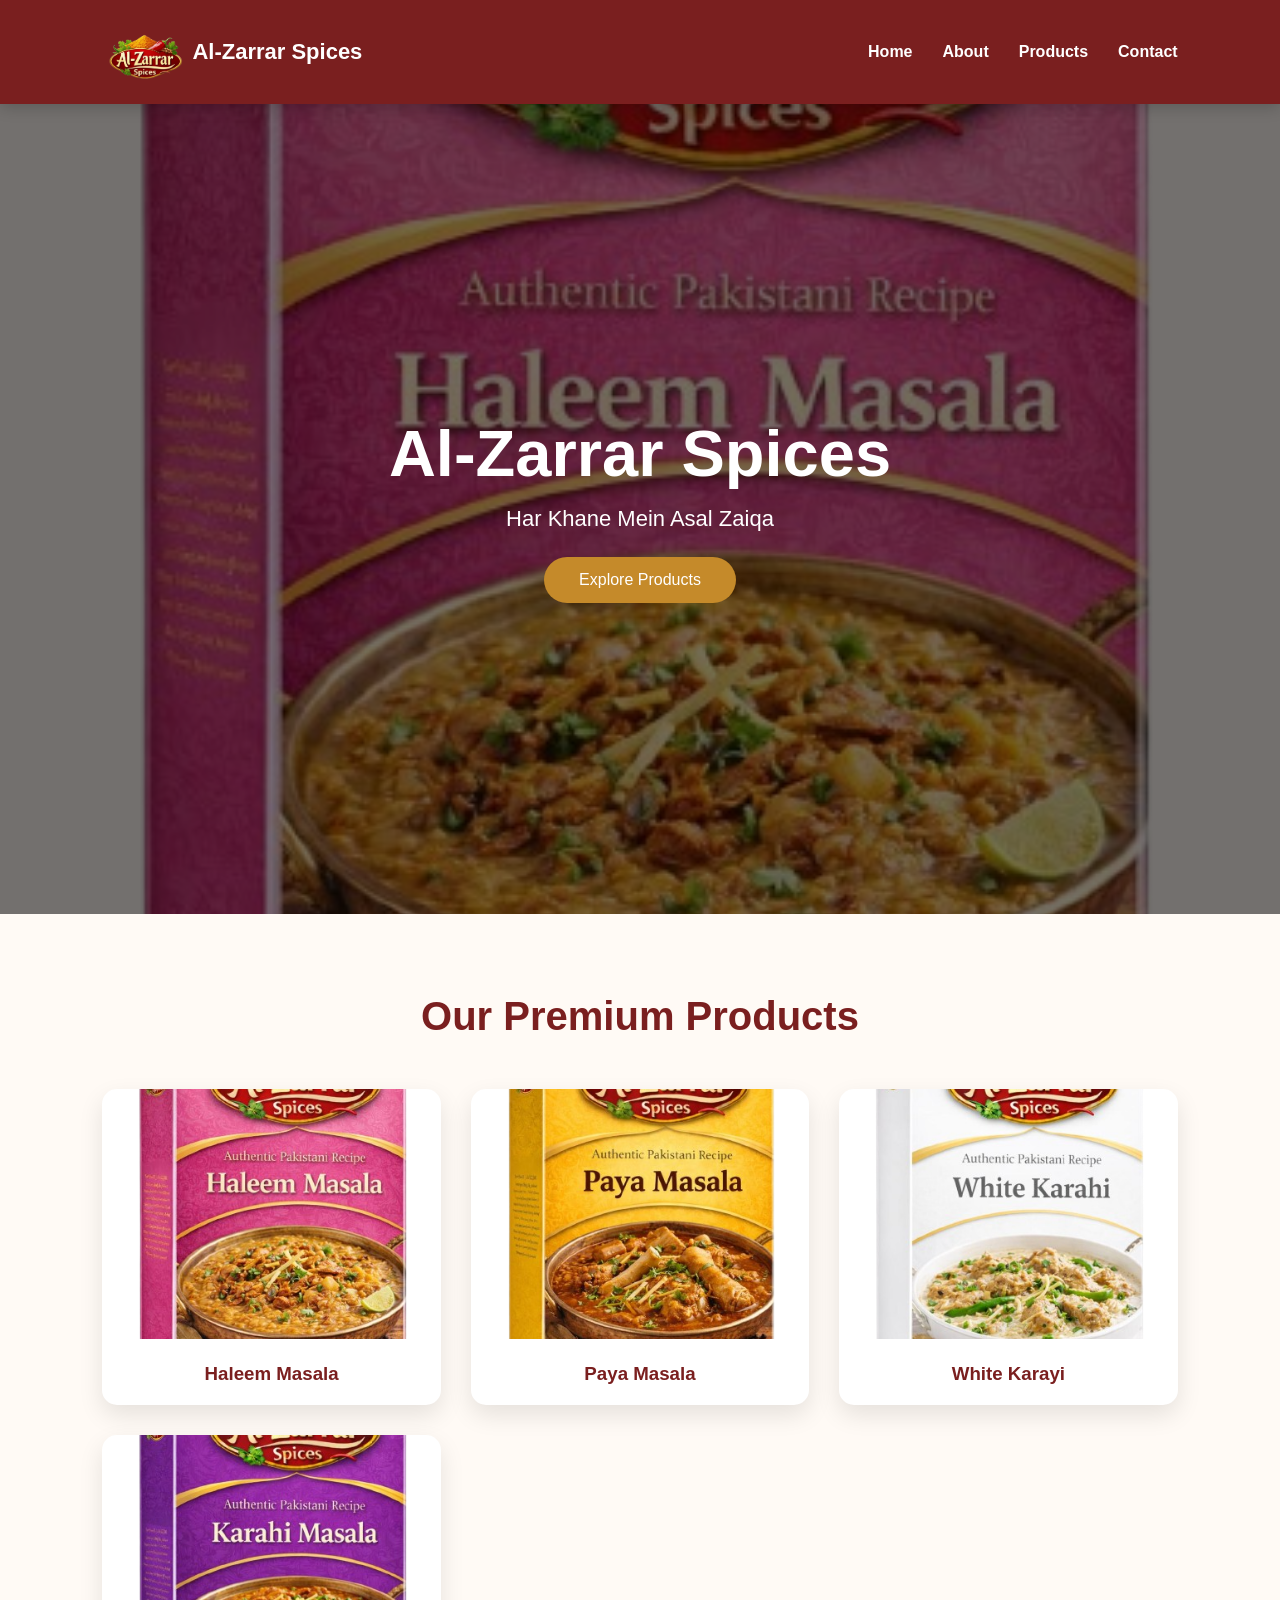
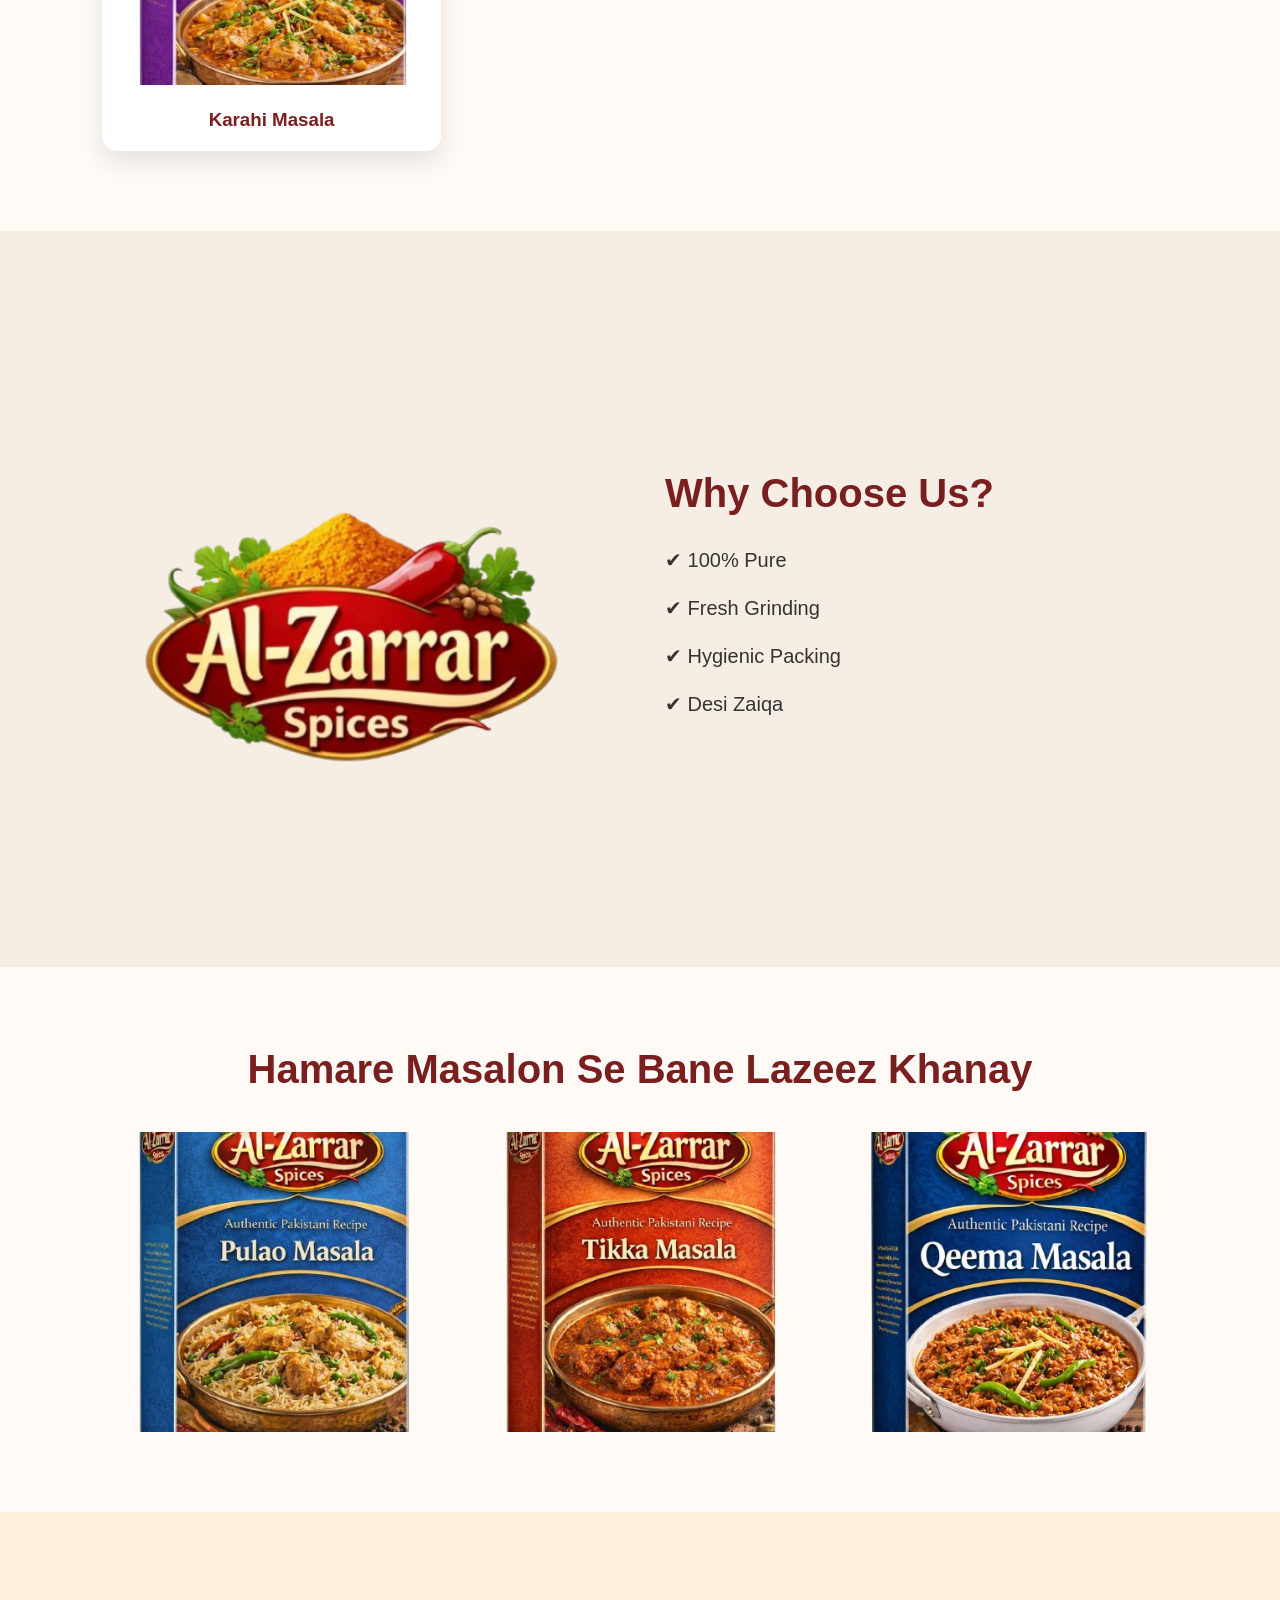
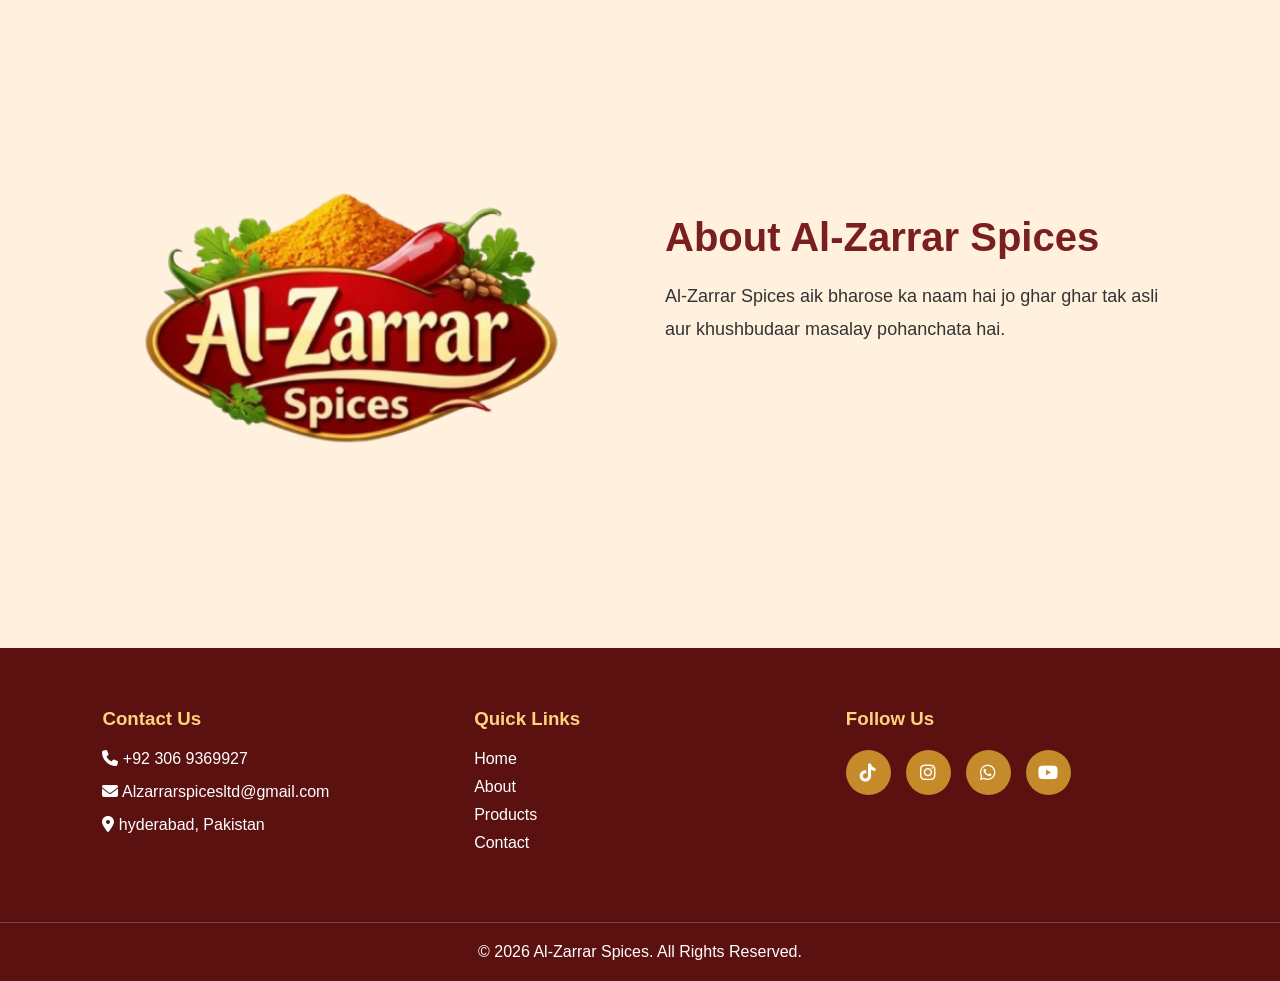
<file: index.html>
<!DOCTYPE html>
<html lang="en">
<head>
<meta charset="UTF-8">
<meta name="viewport" content="width=device-width, initial-scale=1.0">
<title>Al-Zarrar Spices</title>

<link rel="stylesheet" href="style.css">

<link rel="stylesheet"
href="https://cdnjs.cloudflare.com/ajax/libs/font-awesome/6.5.1/css/all.min.css">





<meta name="google-site-verification" content="wa6DwJe47jOQUUnyZm3hmko43tcsDyd4tO9sCqCvHiM" />

<meta name="description"content="Al-Zarrar Spices is a premium spice brand dedicated to delivering authentic, fresh, and aromatic spices to every household. We ensure the highest standards of quality, hygiene, and taste in every product so that your meals are filled with rich flavor and traditional essence.">
<meta name="keywords" content="Al Zarrar Spices, premium spices Pakistan, best spice brand Pakistan, pure masala hyderabad, organic spices Pakistan, fresh ground spices, desi masala brand, biryani masala Pakistan, turmeric powder Pakistan, red chilli powder hyderabad, garam masala best brand, hygienic spices Pakistan, natural spices online, homemade spice blends, authentic Pakistani spices, quality masala brand, spice shop hyderabad, online spice delivery Pakistan, best cooking spices, Al Zarrar Spices official">
<link rel="icon" href="./logo.png" type="image/png">
<meta property="og:title" content="Al-Zarrar Spices - Premium Spices for Authentic Flavors">
<meta property="og:description" content="Al-Zarrar Spices is a premium spice brand dedicated to delivering authentic, fresh, and aromatic spices to every household. We ensure the highest standards of quality, hygiene, and taste in every product so that your meals are filled with rich flavor and traditional essence.">
<meta name="keywords" content="Al Zarrar Spices, premium spices Pakistan, best spice brand Pakistan, pure masala hyderabad, organic spices Pakistan, fresh ground spices, desi masala brand, biryani masala Pakistan, turmeric powder Pakistan, red chilli powder hyderabad, garam masala best brand, hygienic spices Pakistan, natural spices online, homemade spice blends, authentic Pakistani spices, quality masala brand, spice shop hyderabad, online spice delivery Pakistan, best cooking spices, Al Zarrar Spices official">
<meta property="og:url" content="">
<meta property="og:type" content="website">
<meta name="twitter:card" content="summary_large_image">
<meta name="twitter:title" content="Al-Zarrar Spices - Premium Spices for Authentic Flavors">
<meta name="twitter:description" content="Al-Zarrar Spices is a premium spice brand dedicated to delivering authentic, fresh, and aromatic spices to every household. We ensure the highest standards of quality, hygiene, and taste in every product so that your meals are filled with rich flavor and traditional essence.">
<meta name="robots" content="index, follow">
<link rel="canonical" href="">
<meta name="twitter:card" content="summary_large_image">
<meta name="twitter:title" content="Al-Zarrar Spices - Premium Spices for Authentic Flavors">
<meta name="twitter:description" content="Al-Zarrar Spices is a premium spice brand dedicated to delivering authentic, fresh, and aromatic spices to every household. We ensure the highest standards of quality, hygiene, and taste in every product so that your meals are filled with rich flavor and traditional essence.">
<meta name="keywords" content="Al Zarrar Spices, premium spices Pakistan, best spice brand Pakistan, pure masala hyderabad, organic spices Pakistan, fresh ground spices, desi masala brand, biryani masala Pakistan, turmeric powder Pakistan, red chilli powder hyderabad, garam masala best brand, hygienic spices Pakistan, natural spices online, homemade spice blends, authentic Pakistani spices, quality masala brand, spice shop hyderabad, online spice delivery Pakistan, best cooking spices, Al Zarrar Spices official">
<meta name="twitter:image" content="">
<meta name="twitter:site" content="@Al-Zarrar Spices">





<!-- Google Tag Manager -->
<script>(function(w,d,s,l,i){w[l]=w[l]||[];w[l].push({'gtm.start':
new Date().getTime(),event:'gtm.js'});var f=d.getElementsByTagName(s)[0],
j=d.createElement(s),dl=l!='dataLayer'?'&l='+l:'';j.async=true;j.src=
'https://www.googletagmanager.com/gtm.js?id='+i+dl;f.parentNode.insertBefore(j,f);
})(window,document,'script','dataLayer','GTM-WXX9GXV7');</script>
<!-- End Google Tag Manager -->


</head>
<body>



<!-- Google Tag Manager (noscript) -->
<noscript><iframe src="https://www.googletagmanager.com/ns.html?id=GTM-WXX9GXV7"
height="0" width="0" style="display:none;visibility:hidden"></iframe></noscript>
<!-- End Google Tag Manager (noscript) -->





    
<!-- NAVBAR -->

<nav class="navbar">

<div class="logo-area">
<a href="index.html"><img src="./logo.png" alt=""></a>
<h2>Al-Zarrar Spices</h2>
</div>


<ul class="nav-links">
<li><a href="index.html">Home</a></li>
<li><a href="about.html">About</a></li>
<li><a href="product.html">Products</a></li>
<li><a href="contact.html">Contact</a></li>
</ul>

<div class="menu-btn">
<i class="fas fa-bars"></i>
</div>

</nav>

<!-- HERO -->

<section class="hero">

<div class="overlay">


<h1>Al-Zarrar Spices</h1>
<p>Har Khane Mein Asal Zaiqa</p>

<a href="./product.html" class="btn">Explore Products</a>

</div>

</section>

<!-- PRODUCTS -->

<section class="products">

<h2>Our Premium Products</h2>

<div class="product-grid">

<div class="card">
<img src="./haleem-masala.png.png">
<h3>Haleem Masala</h3>
</div>

<div class="card">
<img src="./paya-masala.png.png">
<h3>Paya Masala</h3>
</div>

<div class="card">
<img src="./white-karayi.png">
<h3>White Karayi</h3>
</div>

<div class="card">
<img src="./karahi-masala.png.png">
<h3>Karahi Masala</h3>
</div>

</div>

</section>

<!-- FACTORY -->

<section class="factory">

<div class="factory-img">
<img src="./logo.png">
</div>

<div class="factory-content">

<h2>Why Choose Us?</h2>

<ul>
<li>✔ 100% Pure</li>
<li>✔ Fresh Grinding</li>
<li>✔ Hygienic Packing</li>
<li>✔ Desi Zaiqa</li>
</ul>

</div>

</section>

<!-- FOOD SHOWCASE -->

<section class="foods">

<h2>Hamare Masalon Se Bane Lazeez Khanay</h2>

<div class="food-grid">

<img src="./palow-masala.png.png">

<img src="./tikka-masala.png">

<img src="./qeema-masala.png.png">

</div>

</section>

<!-- ABOUT -->

<section class="about">

<div class="about-img">
<img src="./logo.png">
</div>

<div class="about-content">

<h2>About Al-Zarrar Spices</h2>

<p>

Al-Zarrar Spices aik bharose ka naam hai jo
ghar ghar tak asli aur khushbudaar masalay
pohanchata hai.

</p>

</div>

</section>

<!-- FOOTER -->

<footer>

<div class="footer-container">

<div class="footer-box">

<h3>Contact Us</h3>

<p><i class="fas fa-phone"></i> +92 306 9369927</p>

<p><i class="fas fa-envelope"></i> Alzarrarspicesltd@gmail.com</p>

<p><i class="fas fa-location-dot"></i> hyderabad, Pakistan</p>

</div>

<div class="footer-box">

<h3>Quick Links</h3>

<a href="index.html">Home</a>
<a href="about.html">About</a>
<a href="product.html">Products</a>
<a href="contact.html">Contact</a>

</div>

<div class="footer-box">

<h3>Follow Us</h3>

<div class="social">

<a href="https://www.tiktok.com/@alzarrarspicesltd"><i class="fab fa-tiktok"></i></a>

<a href="https://www.instagram.com/al_zarrarspicesltd?igsh=MWE3Zno0cHJpeXp1Zw%3D%3D&utm_source=qr"><i class="fab fa-instagram"></i></a>

<a href="https://whatsapp.com/channel/0029VbClO5eGk1FwxhmU3v1O"><i class="fab fa-whatsapp"></i></a>

<a href="https://youtube.com/@alzarrarspicesltd?si=V3QTEf5f_3wk0w7a"><i class="fab fa-youtube"></i></a>

</div>

</div>

</div>
<!-- 
<div class="footer-box location-box">
    <h3>Our Location</h3>

    <div class="map-container">
        <iframe
            src="https://www.google.com/maps/embed?pb=!1m18!1m12!1m3!1d7242.772700982442!2d67.14534588769305!3d24.816457906770584!2m3!1f0!2f0!3f0!3m2!1i1024!2i768!4f13.1!3m3!1m2!1s0x3eb33b9b992dfe89%3A0xecc3c6925974bdfd!2sPakistan%20Coast%20Guard%20Camp!5e0!3m2!1sen!2s!4v1781631987576!5m2!1sen!2s" width="600" height="450" style="border:0;" allowfullscreen="" loading="lazy" referrerpolicy="no-referrer-when-downgrade"
            loading="lazy">
        </iframe>
    </div>
</div> -->



<div class="copyright">

© 2026 Al-Zarrar Spices. All Rights Reserved.

</div>

</footer>

<script src="script.js"></script>
<script src="importantcode.js"></script>
<!-- Google tag (gtag.js) -->
<script async src="https://www.googletagmanager.com/gtag/js?id=G-F11XQF0QP7"></script>
<script>
  window.dataLayer = window.dataLayer || [];
  function gtag(){dataLayer.push(arguments);}
  gtag('js', new Date());

  gtag('config', 'G-F11XQF0QP7');
</script>
</body>
</html>
</file>
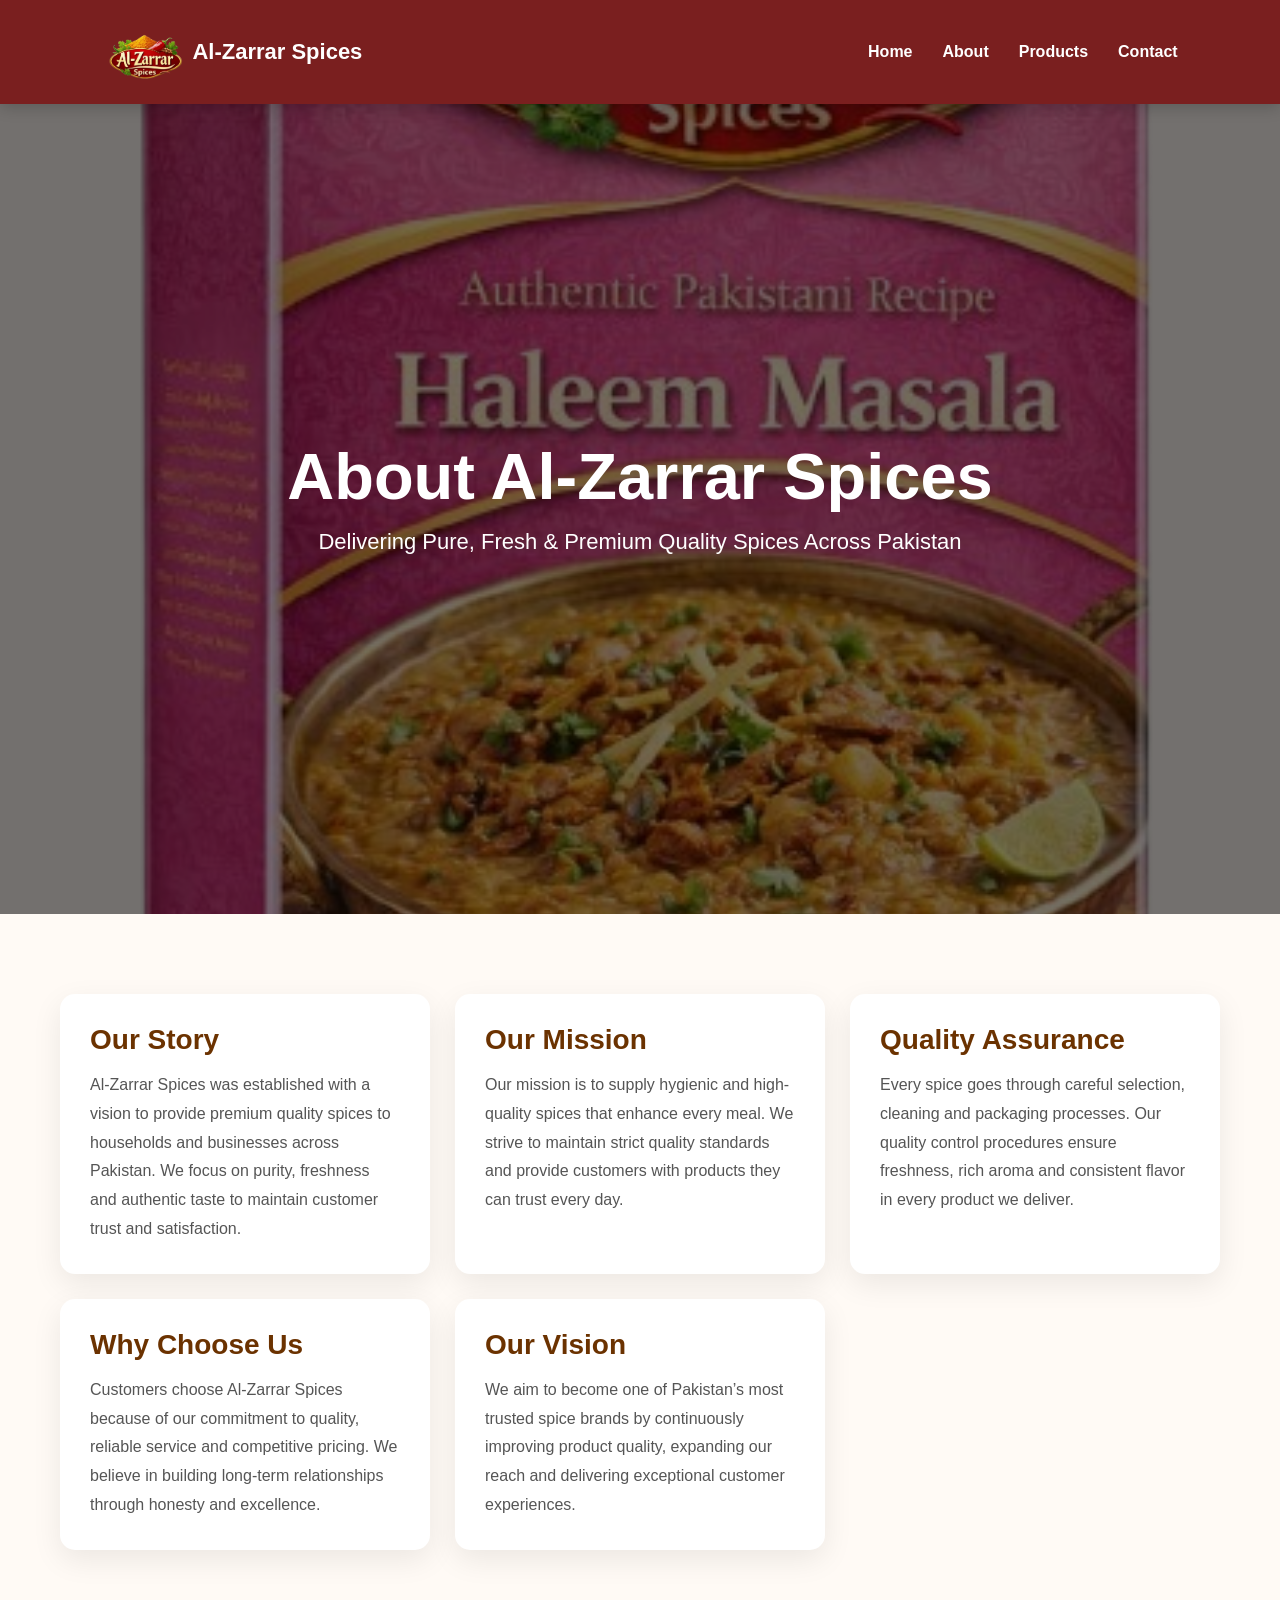
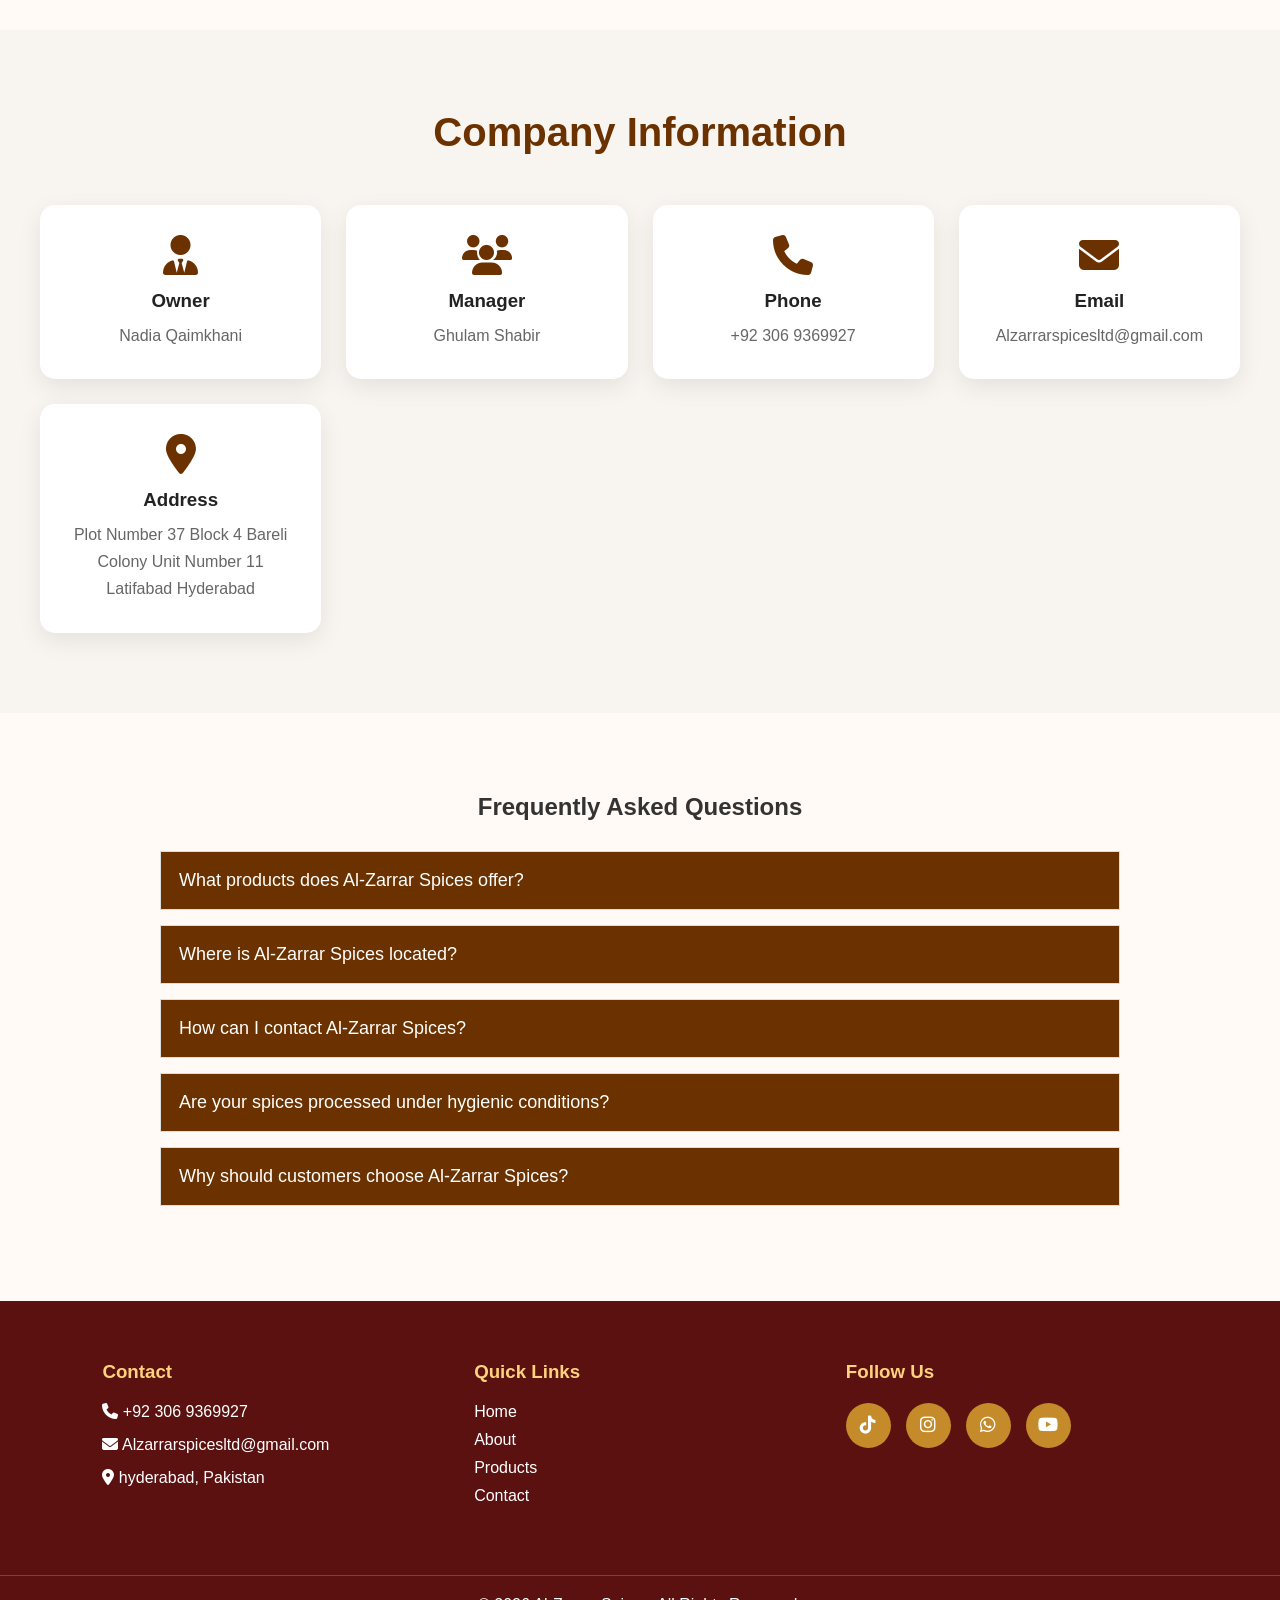
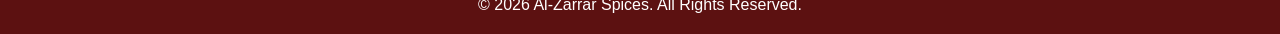
<file: about.html>
<!DOCTYPE html>
<html lang="en">
<head>
<meta charset="UTF-8">
<meta name="viewport" content="width=device-width, initial-scale=1.0">
<title>About - Al-Zarrar Spices</title>
<meta name="description"content="Al-Zarrar Spices is a premium spice brand dedicated to delivering authentic, fresh, and aromatic spices to every household. We ensure the highest standards of quality, hygiene, and taste in every product so that your meals are filled with rich flavor and traditional essence.">
<meta name="keywords" content="Al Zarrar Spices, premium spices Pakistan, best spice brand Pakistan, pure masala hyderabad, organic spices Pakistan, fresh ground spices, desi masala brand, biryani masala Pakistan, turmeric powder Pakistan, red chilli powder hyderabad, garam masala best brand, hygienic spices Pakistan, natural spices online, homemade spice blends, authentic Pakistani spices, quality masala brand, spice shop hyderabad, online spice delivery Pakistan, best cooking spices, Al Zarrar Spices official">
<link rel="icon" href="./logo.png" type="image/png">
<meta property="og:title" content="Al-Zarrar Spices - Premium Spices for Authentic Flavors">
<meta property="og:description" content="Al-Zarrar Spices is a premium spice brand dedicated to delivering authentic, fresh, and aromatic spices to every household. We ensure the highest standards of quality, hygiene, and taste in every product so that your meals are filled with rich flavor and traditional essence.">
<meta name="keywords" content="Al Zarrar Spices, premium spices Pakistan, best spice brand Pakistan, pure masala hyderabad, organic spices Pakistan, fresh ground spices, desi masala brand, biryani masala Pakistan, turmeric powder Pakistan, red chilli powder hyderabad, garam masala best brand, hygienic spices Pakistan, natural spices online, homemade spice blends, authentic Pakistani spices, quality masala brand, spice shop hyderabad, online spice delivery Pakistan, best cooking spices, Al Zarrar Spices official">
<meta property="og:url" content="">
<meta property="og:type" content="website">
<meta name="twitter:card" content="summary_large_image">
<meta name="twitter:title" content="Al-Zarrar Spices - Premium Spices for Authentic Flavors">
<meta name="twitter:description" content="Al-Zarrar Spices is a premium spice brand dedicated to delivering authentic, fresh, and aromatic spices to every household. We ensure the highest standards of quality, hygiene, and taste in every product so that your meals are filled with rich flavor and traditional essence.">
<meta name="robots" content="index, follow">
<link rel="canonical" href="">
<meta name="twitter:card" content="summary_large_image">
<meta name="twitter:title" content="Al-Zarrar Spices - Premium Spices for Authentic Flavors">
<meta name="twitter:description" content="Al-Zarrar Spices is a premium spice brand dedicated to delivering authentic, fresh, and aromatic spices to every household. We ensure the highest standards of quality, hygiene, and taste in every product so that your meals are filled with rich flavor and traditional essence.">
<meta name="keywords" content="Al Zarrar Spices, premium spices Pakistan, best spice brand Pakistan, pure masala hyderabad, organic spices Pakistan, fresh ground spices, desi masala brand, biryani masala Pakistan, turmeric powder Pakistan, red chilli powder hyderabad, garam masala best brand, hygienic spices Pakistan, natural spices online, homemade spice blends, authentic Pakistani spices, quality masala brand, spice shop hyderabad, online spice delivery Pakistan, best cooking spices, Al Zarrar Spices official">
<meta name="twitter:image" content="">
<meta name="twitter:site" content="@Al-Zarrar Spices">


<link rel="stylesheet" href="style.css">
<link rel="stylesheet" href="https://cdnjs.cloudflare.com/ajax/libs/font-awesome/6.5.1/css/all.min.css">
</head>

<body>

<!-- NAVBAR -->
<nav class="navbar">

<div class="logo-area">
<a href="index.html"><img src="./logo.png" alt=""></a>
<h2>Al-Zarrar Spices</h2>
</div>


<ul class="nav-links">
<li><a href="index.html">Home</a></li>
<li><a href="about.html">About</a></li>
<li><a href="product.html">Products</a></li>
<li><a href="contact.html">Contact</a></li>
</ul>

<div class="menu-btn">
<i class="fas fa-bars"></i>
</div>

</nav>

<!-- ABOUT HERO -->
<section class="hero">
    <div class="overlay">
        <h1>About Al-Zarrar Spices</h1>
        <p>Delivering Pure, Fresh & Premium Quality Spices Across Pakistan</p>
    </div>
</section>

<!-- ABOUT CONTENT -->
<section class="about-container">

    <div class="about-card">
        <h2>Our Story</h2>
        <p>
            Al-Zarrar Spices was established with a vision to provide premium quality
            spices to households and businesses across Pakistan. We focus on purity,
            freshness and authentic taste to maintain customer trust and satisfaction.
        </p>
    </div>

    <div class="about-card">
        <h2>Our Mission</h2>
        <p>
            Our mission is to supply hygienic and high-quality spices that enhance
            every meal. We strive to maintain strict quality standards and provide
            customers with products they can trust every day.
        </p>
    </div>

    <div class="about-card">
        <h2>Quality Assurance</h2>
        <p>
            Every spice goes through careful selection, cleaning and packaging
            processes. Our quality control procedures ensure freshness, rich aroma
            and consistent flavor in every product we deliver.
        </p>
    </div>

    <div class="about-card">
        <h2>Why Choose Us</h2>
        <p>
            Customers choose Al-Zarrar Spices because of our commitment to quality,
            reliable service and competitive pricing. We believe in building
            long-term relationships through honesty and excellence.
        </p>
    </div>

    <div class="about-card">
        <h2>Our Vision</h2>
        <p>
            We aim to become one of Pakistan’s most trusted spice brands by
            continuously improving product quality, expanding our reach and
            delivering exceptional customer experiences.
        </p>
    </div>

</section>

<!-- COMPANY DETAILS -->
<section class="company-details">

    <h2>Company Information</h2>

    <div class="details-grid">

        <div class="detail-box">
            <i class="fas fa-user-tie"></i>
            <h3>Owner</h3>
            <p>Nadia Qaimkhani</p>
        </div>

        <div class="detail-box">
            <i class="fas fa-users"></i>
            <h3>Manager</h3>
            <p>Ghulam Shabir</p>
        </div>

        <div class="detail-box">
            <i class="fas fa-phone"></i>
            <h3>Phone</h3>
            <p>+92 306 9369927</p>
        </div>

        <div class="detail-box">
            <i class="fas fa-envelope"></i>
            <h3>Email</h3>
            <p>Alzarrarspicesltd@gmail.com</p>
        </div>

        <div class="detail-box">
            <i class="fas fa-location-dot"></i>
            <h3>Address</h3>
            <p>
                Plot Number 37 Block 4 Bareli Colony
                Unit Number 11 Latifabad Hyderabad
            </p>
        </div>

    </div>

</section>

<!-- FAQ -->
<section class="faq-section">

    <h2>Frequently Asked Questions</h2>

    <div class="faq">

      <div class="faq-item">
    <button class="faq-question">
        What products does Al-Zarrar Spices offer?
    </button>
    <div class="faq-answer">
        We offer a wide range of premium quality spices and seasoning products prepared under strict hygiene and quality standards.
    </div>
</div>

<div class="faq-item">
    <button class="faq-question">
        Where is Al-Zarrar Spices located?
    </button>
    <div class="faq-answer">
        Our office is located at Plot Number 37, Block 4, Bareli Colony, Unit Number 11, Latifabad, Hyderabad, Pakistan.
    </div>
</div>

<div class="faq-item">
    <button class="faq-question">
        How can I contact Al-Zarrar Spices?
    </button>
    <div class="faq-answer">
        You can contact us by phone at +92 306 9369927 or by email at Alzarrarspicesltd@gmail.com. We are always happy to assist our customers.
    </div>
</div>

<div class="faq-item">
    <button class="faq-question">
        Are your spices processed under hygienic conditions?
    </button>
    <div class="faq-answer">
        Yes. All our spices are carefully selected, processed and packed under hygienic conditions to ensure freshness, purity and excellent taste.
    </div>
</div>

<div class="faq-item">
    <button class="faq-question">
        Why should customers choose Al-Zarrar Spices?
    </button>
    <div class="faq-answer">
        Customers choose Al-Zarrar Spices because of our commitment to quality, purity, customer satisfaction and consistent product standards.
    </div>
</div>


        </div>

    </div>

</section>







<!-- TEAM / MANAGEMENT -->
<!-- <section class="team">

<h2>Our Management</h2>

<div class="team-grid">

<div class="team-card">
<h3>Owner</h3>
<p>Nadia Qaimkhani</p>
</div>

<div class="team-card">
<h3>Manager</h3>
<p>Ghulam Shabir</p>
</div>
 <div class="team-card">
<h3>Sales Head</h3>
<p>Write Name Here</p>
</div> -->

<!-- </div> -->

<!-- </section>  -->






<!-- FOOTER -->
<footer>

<div class="footer-container">

<div class="footer-box">
<h3>Contact</h3>
<p><i class="fas fa-phone"></i> +92 306 9369927</p>
<p><i class="fas fa-envelope"></i> Alzarrarspicesltd@gmail.com</p>
<p><i class="fas fa-location-dot"></i> hyderabad, Pakistan</p>
</div>

<div class="footer-box">
<h3>Quick Links</h3>
<a href="index.html">Home</a>
<a href="about.html">About</a>
<a href="product.html">Products</a>
<a href="contact.html">Contact</a>
</div>

<div class="footer-box">
<h3>Follow Us</h3>
<div class="social">
<a href="https://www.tiktok.com/@alzarrarspicesltd"><i class="fab fa-tiktok"></i></a>
<a href="https://www.instagram.com/al_zarrarspicesltd?igsh=MWE3Zno0cHJpeXp1Zw%3D%3D&utm_source=qr"><i class="fab fa-instagram"></i></a>
<a href="https://whatsapp.com/channel/0029VbClO5eGk1FwxhmU3v1O"><i class="fab fa-whatsapp"></i></a>
<a href="https://youtube.com/@alzarrarspicesltd?si=V3QTEf5f_3wk0w7a"><i class="fab fa-youtube"></i></a>
</div>
</div>

</div>

<div class="copyright">
© 2026 Al-Zarrar Spices. All Rights Reserved.
</div>

</footer>


<script>
const faqs = document.querySelectorAll(".faq-question");

faqs.forEach(btn => {
    btn.addEventListener("click", () => {

        const answer = btn.nextElementSibling;

        answer.classList.toggle("active");

        if(answer.classList.contains("active")){
            answer.style.maxHeight = answer.scrollHeight + "px";
        }else{
            answer.style.maxHeight = null;
        }
    });
});
</script>
<script src="script.js"></script>
<script src="importantcode.js"></script>

</body>
</html>
</file>
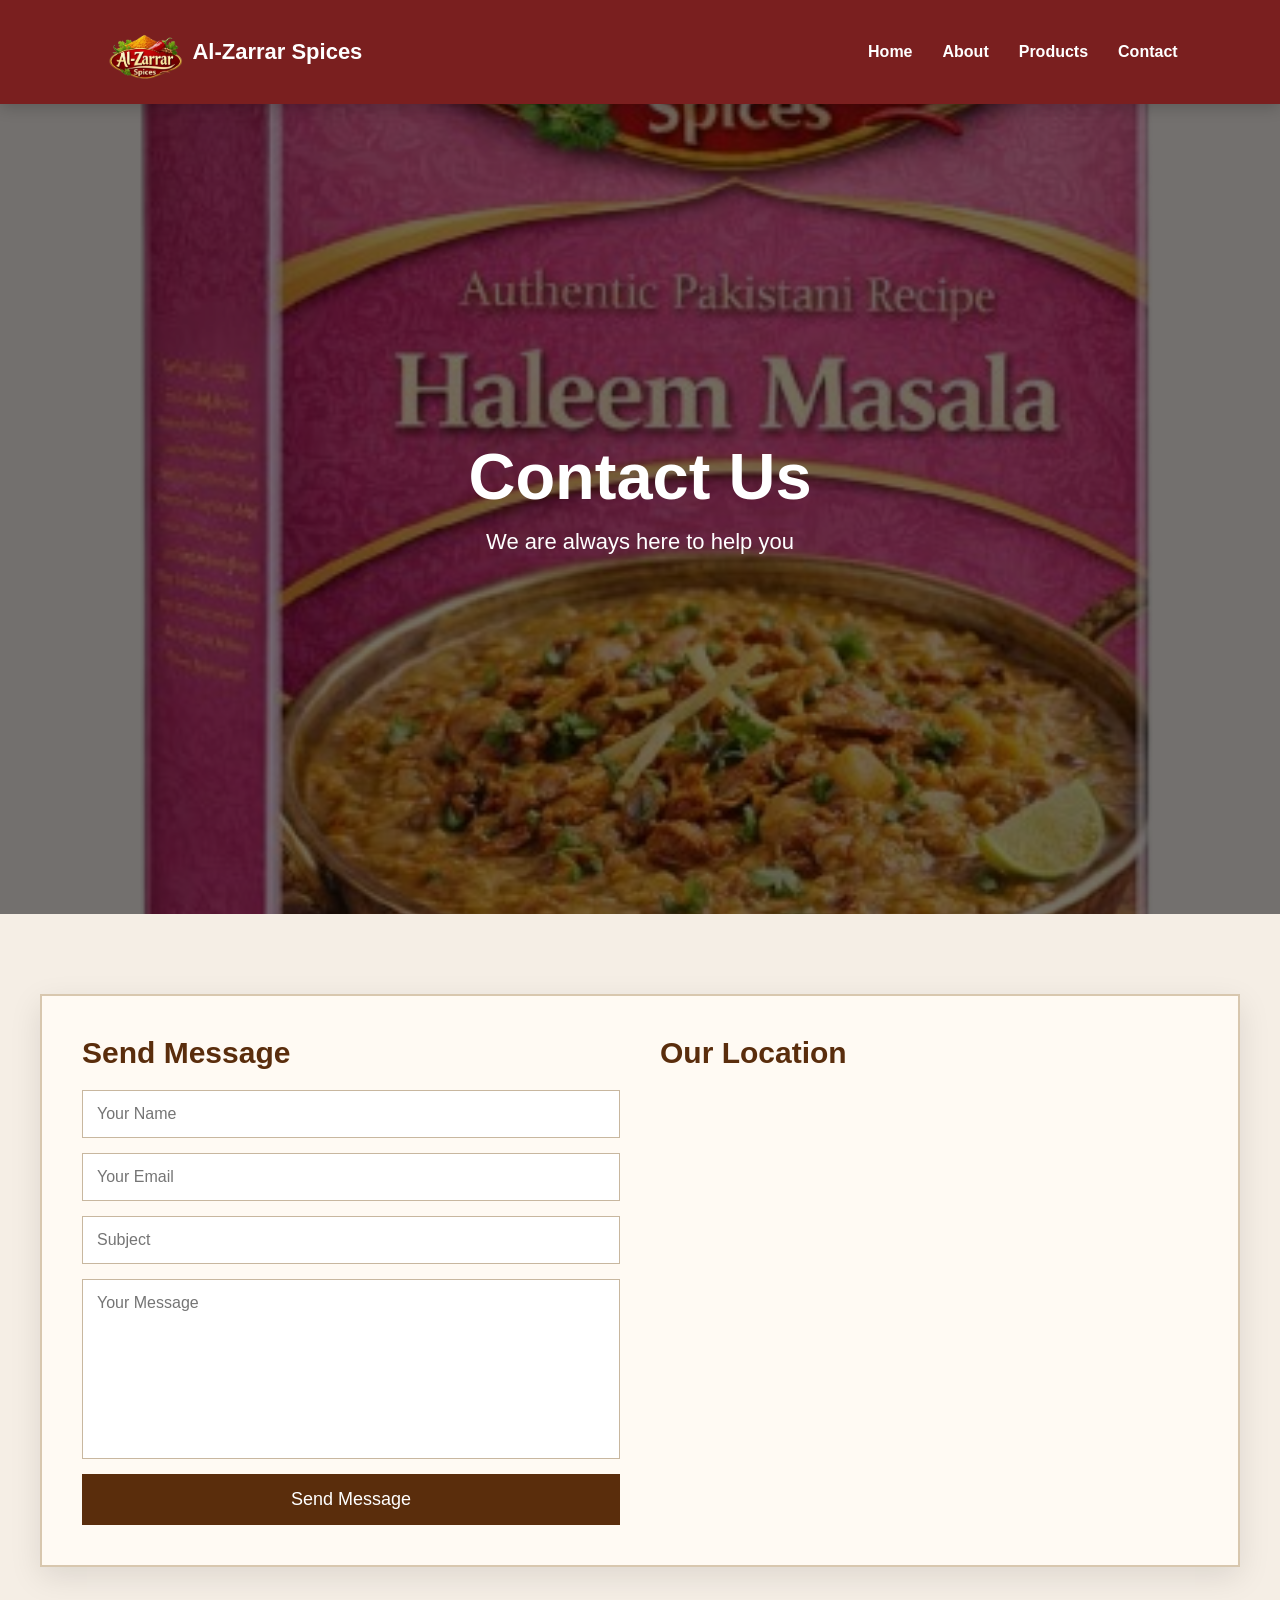
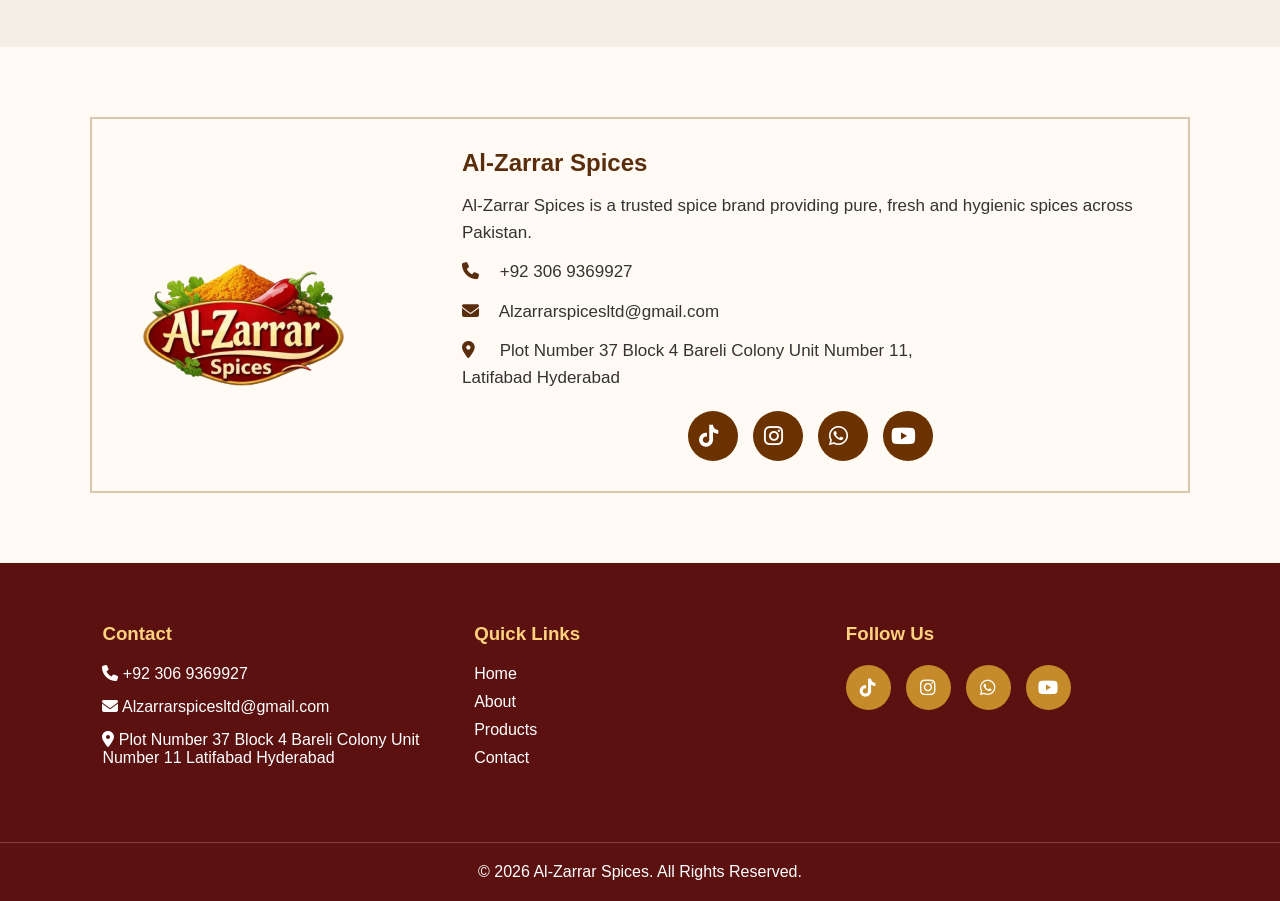
<file: contact.html>
<!DOCTYPE html>
<html lang="en">
<head>
<meta charset="UTF-8">
<meta name="viewport" content="width=device-width, initial-scale=1.0">
<title>Contact - Al-Zarrar Spices</title>

<meta name="description"content="Al-Zarrar Spices is a premium spice brand dedicated to delivering authentic, fresh, and aromatic spices to every household. We ensure the highest standards of quality, hygiene, and taste in every product so that your meals are filled with rich flavor and traditional essence.">
<meta name="keywords" content="Al Zarrar Spices, premium spices Pakistan, best spice brand Pakistan, pure masala hyderabad, organic spices Pakistan, fresh ground spices, desi masala brand, biryani masala Pakistan, turmeric powder Pakistan, red chilli powder hyderabad, garam masala best brand, hygienic spices Pakistan, natural spices online, homemade spice blends, authentic Pakistani spices, quality masala brand, spice shop hyderabad, online spice delivery Pakistan, best cooking spices, Al Zarrar Spices official">
<link rel="icon" href="./logo.png" type="image/png">
<meta property="og:title" content="Al-Zarrar Spices - Premium Spices for Authentic Flavors">
<meta property="og:description" content="Al-Zarrar Spices is a premium spice brand dedicated to delivering authentic, fresh, and aromatic spices to every household. We ensure the highest standards of quality, hygiene, and taste in every product so that your meals are filled with rich flavor and traditional essence.">
<meta name="keywords" content="Al Zarrar Spices, premium spices Pakistan, best spice brand Pakistan, pure masala hyderabad, organic spices Pakistan, fresh ground spices, desi masala brand, biryani masala Pakistan, turmeric powder Pakistan, red chilli powder hyderabad, garam masala best brand, hygienic spices Pakistan, natural spices online, homemade spice blends, authentic Pakistani spices, quality masala brand, spice shop hyderabad, online spice delivery Pakistan, best cooking spices, Al Zarrar Spices official">
<meta property="og:url" content="">
<meta property="og:type" content="website">
<meta name="twitter:card" content="summary_large_image">
<meta name="twitter:title" content="Al-Zarrar Spices - Premium Spices for Authentic Flavors">
<meta name="twitter:description" content="Al-Zarrar Spices is a premium spice brand dedicated to delivering authentic, fresh, and aromatic spices to every household. We ensure the highest standards of quality, hygiene, and taste in every product so that your meals are filled with rich flavor and traditional essence.">
<meta name="robots" content="index, follow">
<link rel="canonical" href="">
<meta name="twitter:card" content="summary_large_image">
<meta name="twitter:title" content="Al-Zarrar Spices - Premium Spices for Authentic Flavors">
<meta name="twitter:description" content="Al-Zarrar Spices is a premium spice brand dedicated to delivering authentic, fresh, and aromatic spices to every household. We ensure the highest standards of quality, hygiene, and taste in every product so that your meals are filled with rich flavor and traditional essence.">
<meta name="keywords" content="Al Zarrar Spices, premium spices Pakistan, best spice brand Pakistan, pure masala hyderabad, organic spices Pakistan, fresh ground spices, desi masala brand, biryani masala Pakistan, turmeric powder Pakistan, red chilli powder hyderabad, garam masala best brand, hygienic spices Pakistan, natural spices online, homemade spice blends, authentic Pakistani spices, quality masala brand, spice shop hyderabad, online spice delivery Pakistan, best cooking spices, Al Zarrar Spices official">
<meta name="twitter:image" content="">
<meta name="twitter:site" content="@Al-Zarrar Spices">



<link rel="stylesheet" href="style.css">

<link rel="stylesheet" href="https://cdnjs.cloudflare.com/ajax/libs/font-awesome/6.5.1/css/all.min.css">
</head>

<body>

<!-- NAVBAR -->
<nav class="navbar">

<div class="logo-area">
<a href="index.html"><img src="./logo.png" alt=""></a>
<h2>Al-Zarrar Spices</h2>
</div>


<ul class="nav-links">
<li><a href="index.html">Home</a></li>
<li><a href="about.html">About</a></li>
<li><a href="product.html">Products</a></li>
<li><a href="contact.html">Contact</a></li>
</ul>

<div class="menu-btn">
<i class="fas fa-bars"></i>
</div>

</nav>

<!-- HERO -->
<section class="hero">
<div class="overlay">
<h1>Contact Us</h1>
<p>We are always here to help you</p>
</div>
</section>

<!-- CONTACT MAIN -->
<section class="contact-section">

<div class="contact-wrapper">

<!-- LEFT: FORM -->
<div class="contact-form">

<h2>Send Message</h2>

<form>

<input type="text" placeholder="Your Name" required>
<input type="email" placeholder="Your Email" required>
<input type="text" placeholder="Subject">
<textarea placeholder="Your Message"></textarea>

<button type="submit">Send Message</button>

</form>

</div>

<!-- RIGHT: MAP -->
<div class="contact-map">

<h2>Our Location</h2>

<iframe src="https://www.google.com/maps/embed?pb=!1m18!1m12!1m3!1d3605.4782207615362!2d68.3543473!3d25.355284299999994!2m3!1f0!2f0!3f0!3m2!1i1024!2i768!4f13.1!3m3!1m2!1s0x394c7106f6bb2603%3A0x86198c0d073d2dee!2sAl-Zarrar%20Spices%20Ltd!5e0!3m2!1sen!2s!4v1781699789500!5m2!1sen!2s" width="600" height="450" style="border:0;" allowfullscreen="" loading="lazy" referrerpolicy="no-referrer-when-downgrade"></iframe>

</div>

</div>

</section>



<section class="company-info">

<div class="info-box">

<img src="./logo.png" alt="Company Logo">

<div class="info-content">

<h2>Al-Zarrar Spices</h2>

<p>
Al-Zarrar Spices is a trusted spice brand providing pure,
fresh and hygienic spices across Pakistan.
</p>

<p>
<i class="fas fa-phone"></i>
+92 306 9369927
</p>

<p>
<i class="fas fa-envelope"></i>
Alzarrarspicesltd@gmail.com
</p>

<p>
    <i class="fas fa-location-dot"></i>
    Plot Number 37 Block 4 Bareli Colony Unit Number 11,<br>
    Latifabad Hyderabad
</p>

<div class="social-links">
    <a href="https://www.tiktok.com/@alzarrarspicesltd"><i class="fab fa-tiktok"></i></a>
    <a href="https://www.instagram.com/al_zarrarspicesltd?igsh=MWE3Zno0cHJpeXp1Zw%3D%3D&utm_source=qr"><i class="fab fa-instagram"></i></a>
    <a href="https://whatsapp.com/channel/0029VbClO5eGk1FwxhmU3v1O"><i class="fab fa-whatsapp"></i></a>
    <a href="https://youtube.com/@alzarrarspicesltd?si=V3QTEf5f_3wk0w7a"><i class="fab fa-youtube"></i></a>
</div>

</div>

</div>

</section>

<!-- FOOTER -->
<footer>

<div class="footer-container">

<div class="footer-box">
<h3>Contact</h3>
<p><i class="fas fa-phone"></i> +92 306 9369927</p>
<p><i class="fas fa-envelope"></i> Alzarrarspicesltd@gmail.com</p>
<p><i class="fas fa-location-dot"></i> Plot Number 37 Block 4 Bareli Colony Unit Number 11 Latifabad Hyderabad</p>
</div>

<div class="footer-box">
<h3>Quick Links</h3>
<a href="index.html">Home</a>
<a href="about.html">About</a>
<a href="product.html">Products</a>
<a href="contact.html">Contact</a>
</div>

<div class="footer-box">
<h3>Follow Us</h3>
<div class="social">
<a href="https://www.tiktok.com/@alzarrarspicesltd"><i class="fab fa-tiktok"></i></a>

<a href="https://www.instagram.com/al_zarrarspicesltd?igsh=MWE3Zno0cHJpeXp1Zw%3D%3D&utm_source=qr"><i class="fab fa-instagram"></i></a>
<a href="https://whatsapp.com/channel/0029VbClO5eGk1FwxhmU3v1O"><i class="fab fa-whatsapp"></i></a>
<a href="https://youtube.com/@alzarrarspicesltd?si=V3QTEf5f_3wk0w7a"><i class="fab fa-youtube"></i></a>
</div>
</div>

</div>

<div class="copyright">
© 2026 Al-Zarrar Spices. All Rights Reserved.
</div>

</footer>
<script src="script.js"></script>
<script src="importantcode.js"></script>


</body>
</html>
</file>
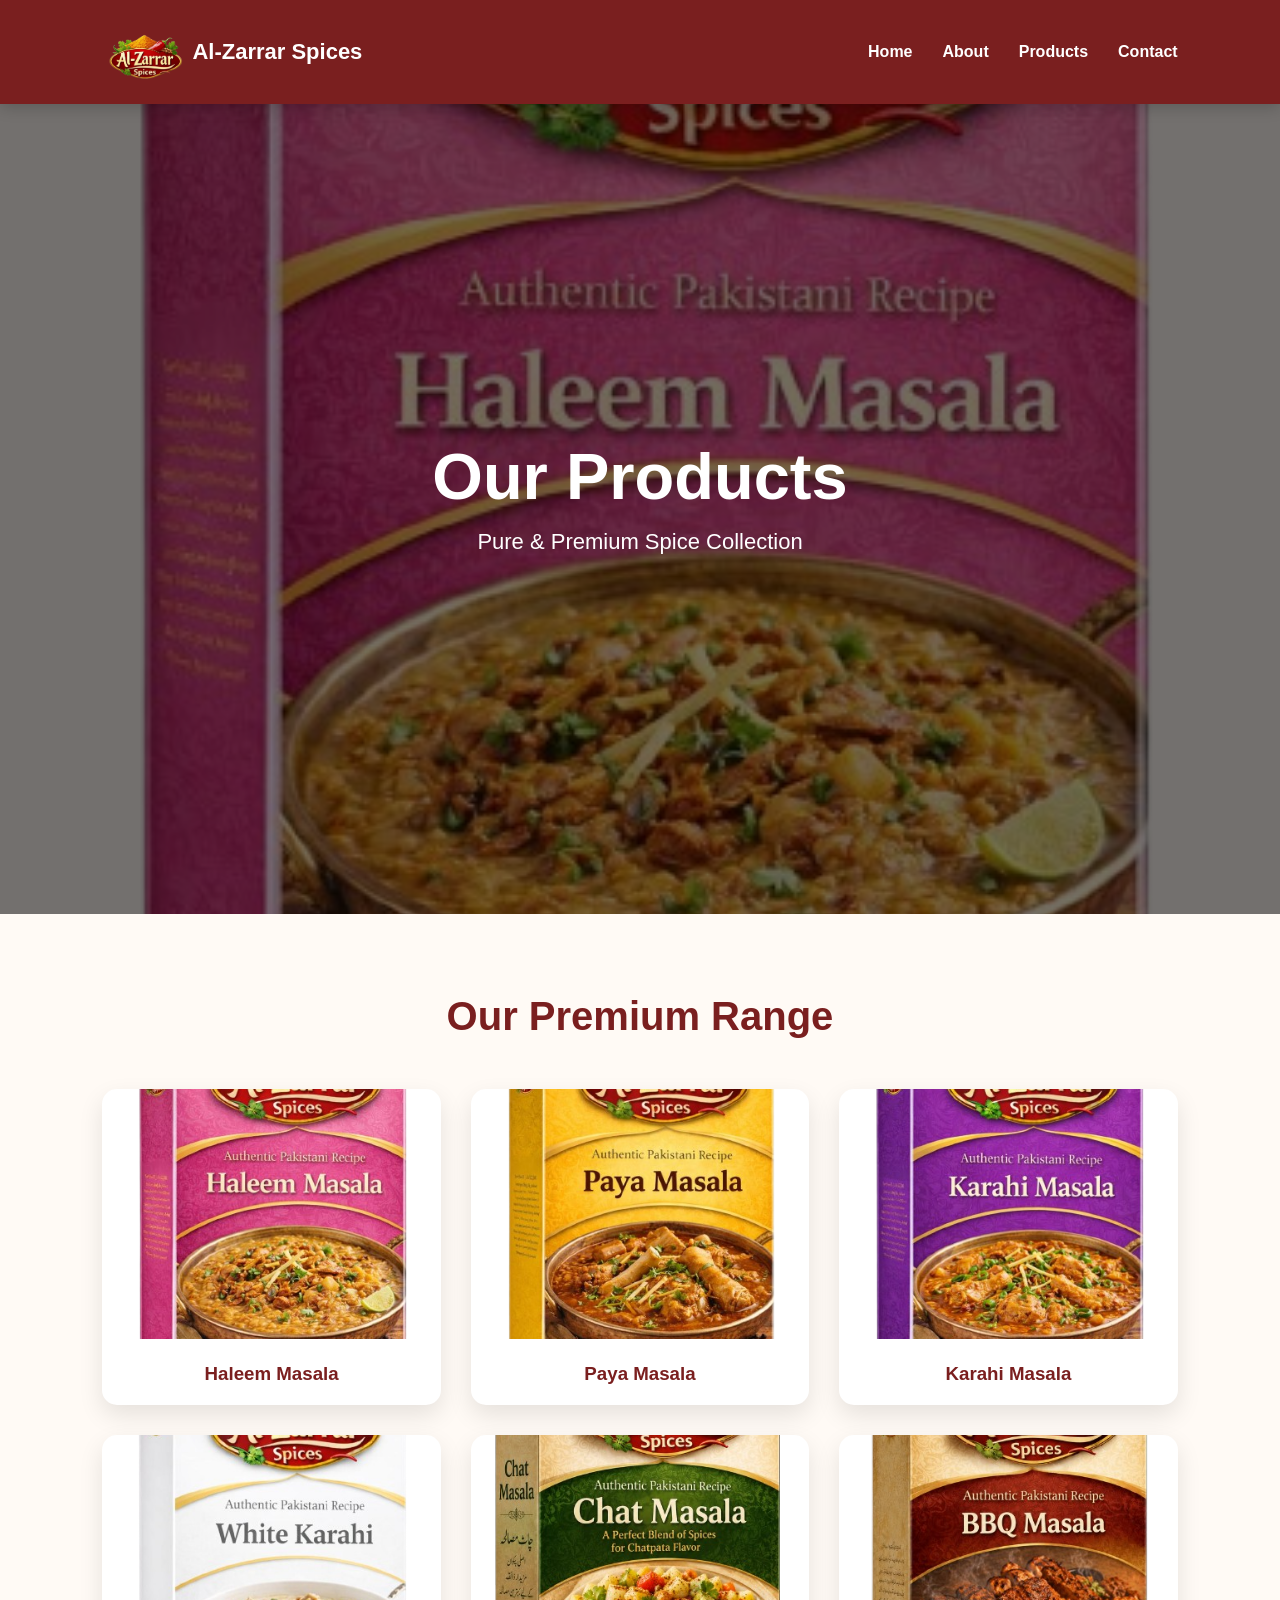
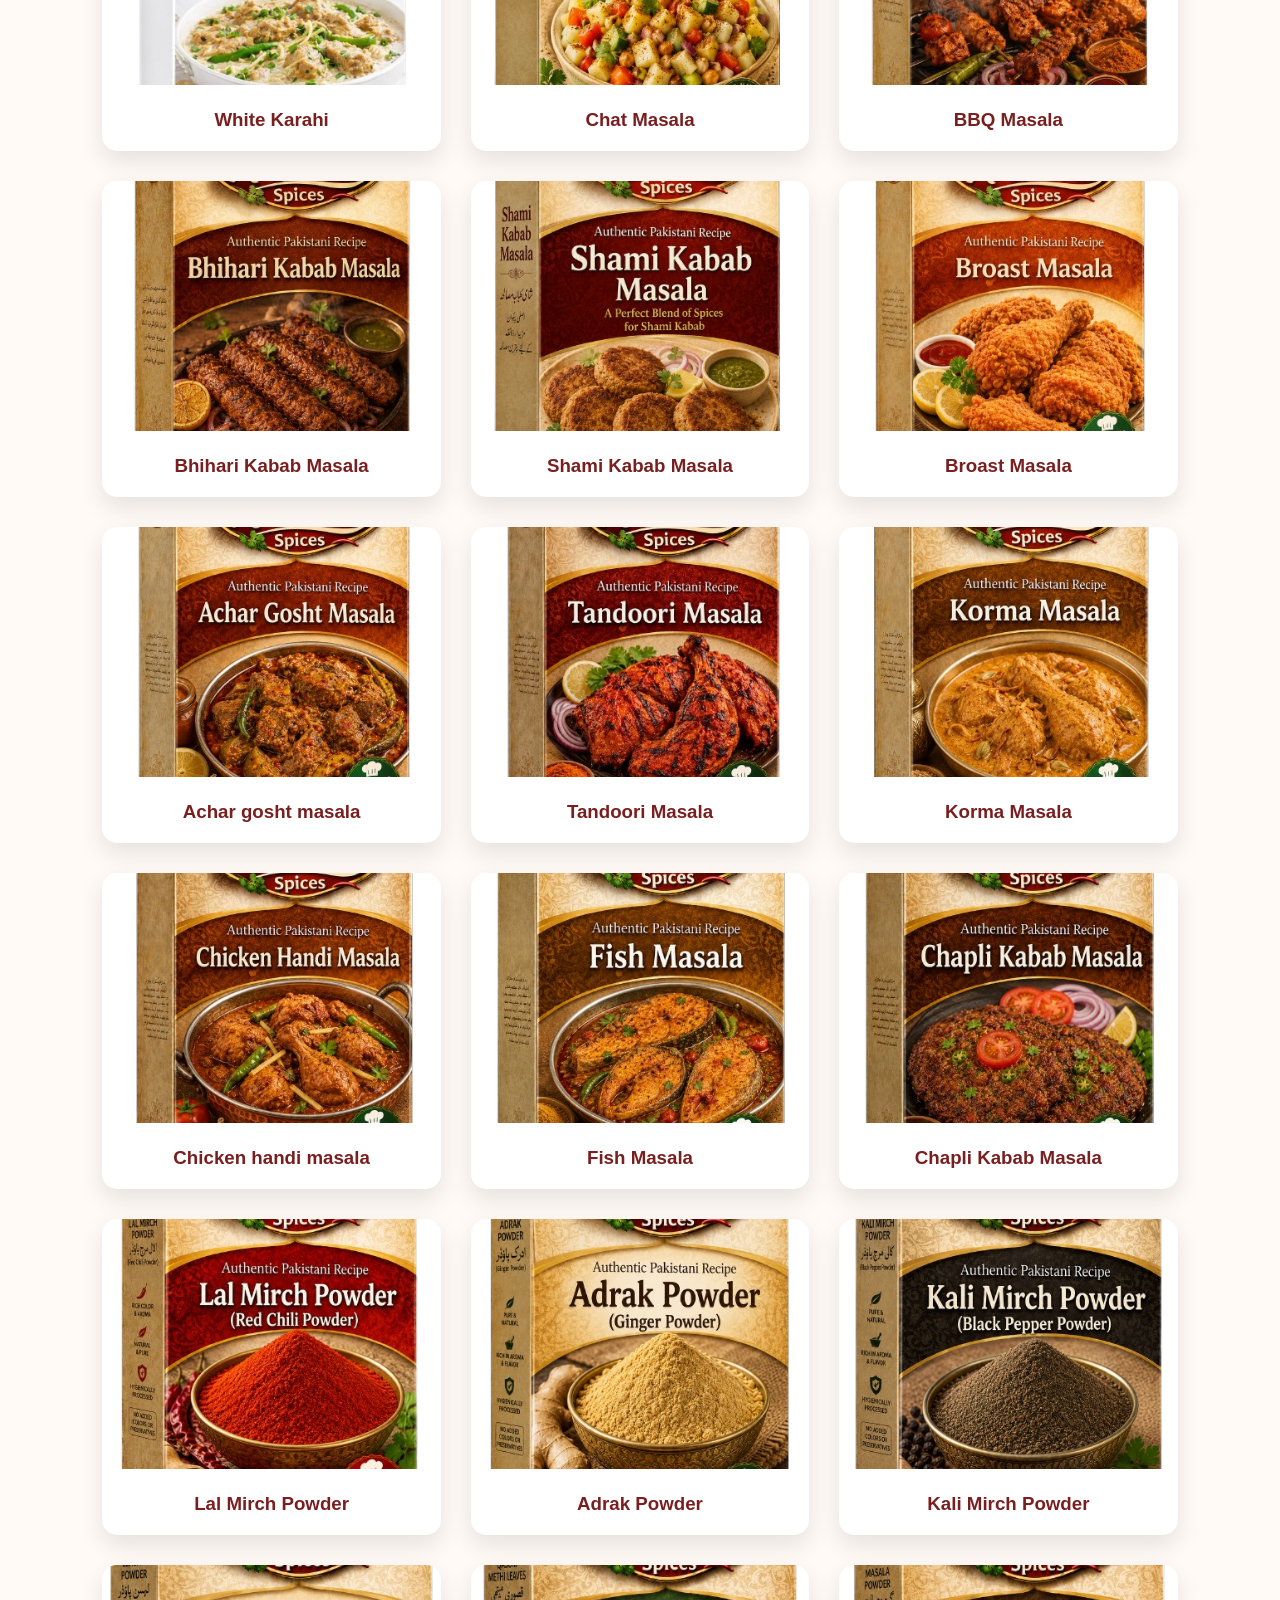
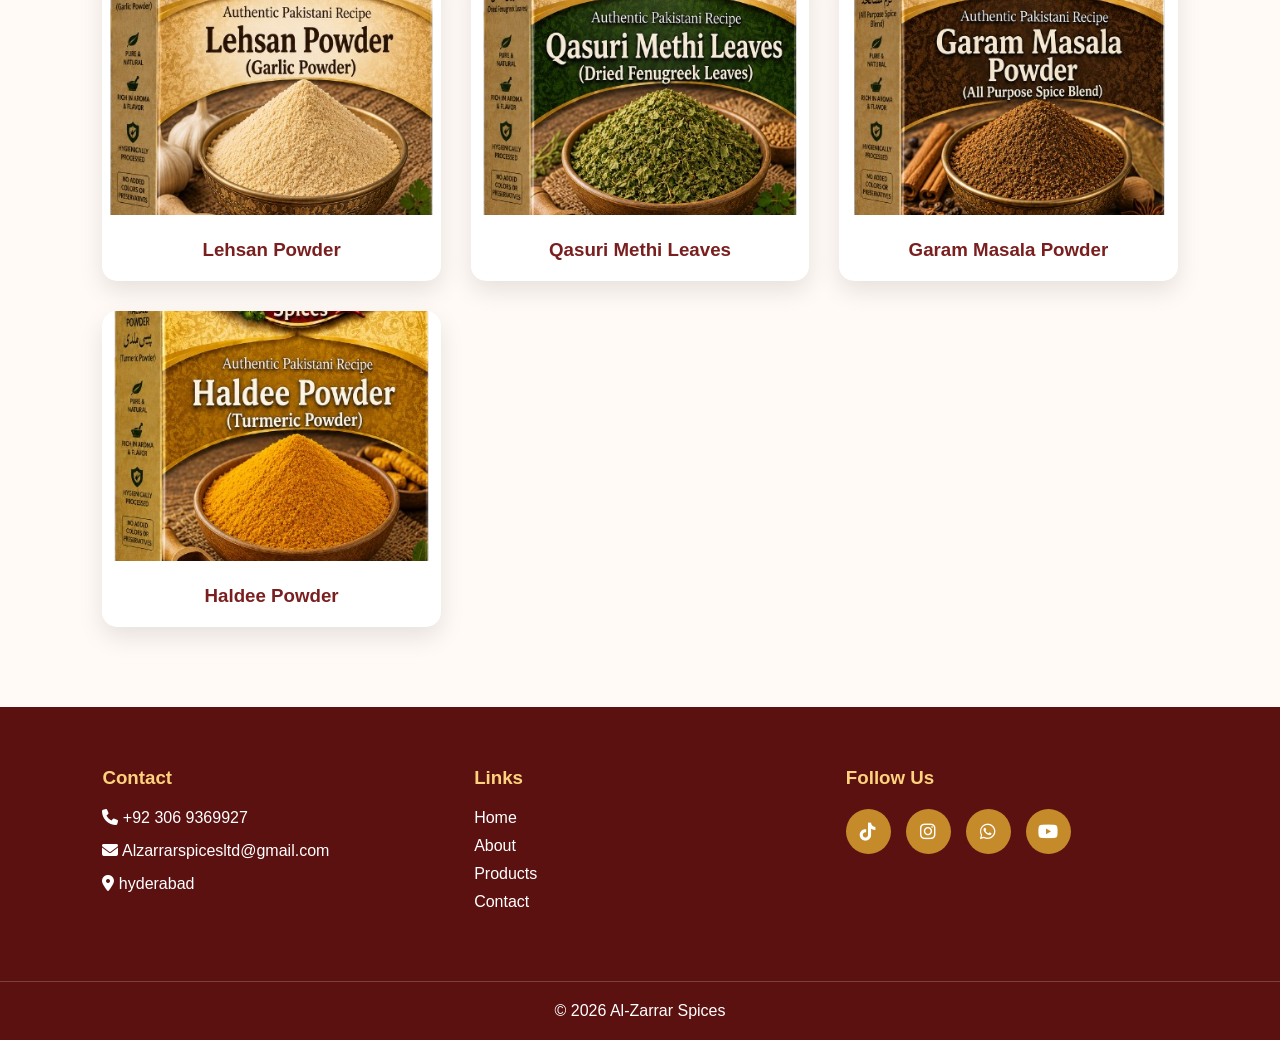
<file: product.html>
<!DOCTYPE html>
<html lang="en">
<head>
<meta charset="UTF-8">
<meta name="viewport" content="width=device-width, initial-scale=1.0">
<title>Products - Al-Zarrar Spices</title>

<meta name="description"content="Al-Zarrar Spices is a premium spice brand dedicated to delivering authentic, fresh, and aromatic spices to every household. We ensure the highest standards of quality, hygiene, and taste in every product so that your meals are filled with rich flavor and traditional essence.">
<meta name="keywords" content="Al Zarrar Spices, premium spices Pakistan, best spice brand Pakistan, pure masala hyderabad, organic spices Pakistan, fresh ground spices, desi masala brand, biryani masala Pakistan, turmeric powder Pakistan, red chilli powder hyderabad, garam masala best brand, hygienic spices Pakistan, natural spices online, homemade spice blends, authentic Pakistani spices, quality masala brand, spice shop hyderabad, online spice delivery Pakistan, best cooking spices, Al Zarrar Spices official">
<link rel="icon" href="./logo.png" type="image/png">
<meta property="og:title" content="Al-Zarrar Spices - Premium Spices for Authentic Flavors">
<meta property="og:description" content="Al-Zarrar Spices is a premium spice brand dedicated to delivering authentic, fresh, and aromatic spices to every household. We ensure the highest standards of quality, hygiene, and taste in every product so that your meals are filled with rich flavor and traditional essence.">
<meta name="keywords" content="Al Zarrar Spices, premium spices Pakistan, best spice brand Pakistan, pure masala hyderabad, organic spices Pakistan, fresh ground spices, desi masala brand, biryani masala Pakistan, turmeric powder Pakistan, red chilli powder hyderabad, garam masala best brand, hygienic spices Pakistan, natural spices online, homemade spice blends, authentic Pakistani spices, quality masala brand, spice shop hyderabad, online spice delivery Pakistan, best cooking spices, Al Zarrar Spices official">
<meta property="og:url" content="">
<meta property="og:type" content="website">
<meta name="twitter:card" content="summary_large_image">
<meta name="twitter:title" content="Al-Zarrar Spices - Premium Spices for Authentic Flavors">
<meta name="twitter:description" content="Al-Zarrar Spices is a premium spice brand dedicated to delivering authentic, fresh, and aromatic spices to every household. We ensure the highest standards of quality, hygiene, and taste in every product so that your meals are filled with rich flavor and traditional essence.">
<meta name="robots" content="index, follow">
<link rel="canonical" href="">
<meta name="twitter:card" content="summary_large_image">
<meta name="twitter:title" content="Al-Zarrar Spices - Premium Spices for Authentic Flavors">
<meta name="twitter:description" content="Al-Zarrar Spices is a premium spice brand dedicated to delivering authentic, fresh, and aromatic spices to every household. We ensure the highest standards of quality, hygiene, and taste in every product so that your meals are filled with rich flavor and traditional essence.">
<meta name="keywords" content="Al Zarrar Spices, premium spices Pakistan, best spice brand Pakistan, pure masala hyderabad, organic spices Pakistan, fresh ground spices, desi masala brand, biryani masala Pakistan, turmeric powder Pakistan, red chilli powder hyderabad, garam masala best brand, hygienic spices Pakistan, natural spices online, homemade spice blends, authentic Pakistani spices, quality masala brand, spice shop hyderabad, online spice delivery Pakistan, best cooking spices, Al Zarrar Spices official">
<meta name="twitter:image" content="">
<meta name="twitter:site" content="@Al-Zarrar Spices">


<link rel="stylesheet" href="style.css">
<link rel="stylesheet" href="https://cdnjs.cloudflare.com/ajax/libs/font-awesome/6.5.1/css/all.min.css">
<link rel="stylesheet" href="https://cdnjs.cloudflare.com/ajax/libs/font-awesome/6.5.1/css/all.min.css">
</head>

<body>

<nav class="navbar">

<div class="logo-area">
<a href="index.html"><img src="./logo.png" alt=""></a>
<h2>Al-Zarrar Spices</h2>
</div>


<ul class="nav-links">
<li><a href="index.html">Home</a></li>
<li><a href="about.html">About</a></li>
<li><a href="product.html">Products</a></li>
<li><a href="contact.html">Contact</a></li>
</ul>

<div class="menu-btn">
<i class="fas fa-bars"></i>
</div>

</nav>


<!-- HERO -->
<section class="hero">
<div class="overlay">
<h1>Our Products</h1>
<p>Pure & Premium Spice Collection</p>
</div>
</section>

<!-- PRODUCTS -->
<section class="products">

<h2>Our Premium Range</h2>

<div class="product-grid">

<div class="card">
<img src="./haleem-masala.png.png">
<h3>Haleem Masala</h3>
</div>

<div class="card">
<img src="./paya-masala.png.png">
<h3>Paya Masala</h3>
</div>

<div class="card">
<img src="./karahi-masala.png.png">
<h3>Karahi Masala</h3>
</div>

<div class="card">
<img src="./white-karayi.png">
<h3>White Karahi</h3>
</div>


<!-- more products -->



<div class="card">
<img src="./chat-maslah-removebg-preview.png">
<h3>Chat Masala </h3>
</div>

<div class="card">
<img src="./bbq-malaha-removebg-preview.png">
<h3>BBQ Masala</h3>
</div>

<div class="card">
<img src="./bhihari-kabab-maslah-removebg-preview.png">
<h3>Bhihari Kabab Masala</h3>
</div>
<div class="card">
<img src="shami-kabab-masalah-removebg-preview.png">
<h3>Shami Kabab Masala</h3>
</div>
<div class="card">
<img src="brost-malaha-removebg-preview.png">
<h3>Broast Masala</h3>
</div>
<div class="card">
<img src="./achar-gosht-maslaha-removebg-preview.png">
<h3>Achar gosht masala</h3>
</div>
<div class="card">
<img src="./tandoori-maslah-removebg-preview.png">
<h3>Tandoori Masala</h3>
</div>
<div class="card">
<img src="./korma-masalah-removebg-preview.png">
<h3>Korma Masala </h3>
</div>
<div class="card">
<img src="./chicken-handi-masalah-removebg-preview.png">
<h3>Chicken handi masala</h3>
</div>
<div class="card">
<img src="./fish-malala-removebg-preview.png">
<h3>Fish Masala</h3>
</div>
<div class="card">
<img src=".//chapli-kabab-removebg-preview.png">
<h3>Chapli Kabab Masala</h3>
</div> 
<div class="card">
<img src="./lal-mirch-powder.png-removebg-preview.png">
<h3>Lal Mirch Powder</h3>
</div>
<div class="card">
<img src="./adrak-powder.png-removebg-preview.png">
<h3>Adrak Powder</h3>
</div>
<div class="card"> 
<img src="./kali-mirch-powder.png-removebg-preview.png">
<h3>Kali Mirch Powder </h3>
</div>


<div class="card">
<img src="./lasan-powder-removebg-preview.png">
<h3>Lehsan Powder </h3>
</div>

<div class="card">
<img src="./qursuri-methi-leaves.png-removebg-preview.png">
<h3>Qasuri Methi Leaves</h3>
</div>

<div class="card">
<img src="./garam-masalah-removebg-preview.png">
<h3>Garam Masala Powder</h3>
</div>

<div class="card">
<img src="./haldee-powder.png">
<h3>Haldee Powder </h3>
</div>




</div>

</section>

<!-- FOOTER -->
<footer>
<div class="footer-container">

<div class="footer-box">
<h3>Contact</h3>
<p><i class="fas fa-phone"></i> +92 306 9369927</p>
<p><i class="fas fa-envelope"></i> Alzarrarspicesltd@gmail.com</p>
<p><i class="fas fa-location-dot"></i> hyderabad</p>
</div>

<div class="footer-box">
<h3>Links</h3>
<a href="index.html">Home</a>
<a href="about.html">About</a>
<a href="product.html">Products</a>
<a href="contact.html">Contact</a>
</div>



<div class="footer-box">
    <h3>Follow Us</h3>

    <div class="social">
        <a href="https://www.tiktok.com/@alzarrarspicesltd"><i class="fab fa-tiktok"></i></a>

        <a href="https://www.instagram.com/al_zarrarspicesltd?igsh=MWE3Zno0cHJpeXp1Zw%3D%3D&utm_source=qr"><i class="fab fa-instagram"></i></a>
        <a href="#"><i class="fa-brands fa-whatsapp"></i></a>
        <a href="https://youtube.com/@alzarrarspicesltd?si=V3QTEf5f_3wk0w7a"><i class="fab fa-youtube"></i></a>
    </div>
</div>

</div>







<div class="copyright">
© 2026 Al-Zarrar Spices
</div>

</footer>
<script src="script.js"></script>
<script src="importantcode.js"></script>

</body>
</html>
</file>
<file: style.css>
*{
    margin:0;
    padding:0;
    box-sizing:border-box;
    font-family:'Segoe UI',sans-serif;
}

html{
    scroll-behavior:smooth;
}

body{
    background:#fffaf5;
    color:#333;
}

/* NAVBAR */

.navbar{
    position:sticky;
    top:0;
    z-index:1000;
    background:#7a1f1f;
    display:flex;
    justify-content:space-between;
    align-items:center;
    padding:15px 8%;
    box-shadow:0 3px 15px rgba(0,0,0,.2);
}

.logo-area{
    display:flex;
    align-items:center;
    /* gap:3px; */
}

.logo-area img{
    width:90px;
    height:70px;
    border-radius:50%;
    object-fit:cover;
}

.logo-area h2{
    color:#fff;
    font-size:22px;
}

.nav-links{
    display:flex;
    list-style:none;
    gap:30px;
}

.nav-links a{
    color:#fff;
    text-decoration:none;
    font-weight:600;
    transition:.3s;
}

.nav-links a:hover{
    color:#ffd27d;
}

.menu-btn{
    display:none;
    color:#fff;
    font-size:28px;
    cursor:pointer;
}

/* HERO */

.hero{
    height:90vh;
    background:url('./haleem-masala.png.png') center/cover;
    position:relative;
}

.overlay{
    width:100%;
    height:100%;
    background:rgba(0,0,0,.55);
    display:flex;
    flex-direction:column;
    justify-content:center;
    align-items:center;
    text-align:center;
    padding:20px;
}

.overlay h1{
    color:white;
    font-size:65px;
    margin-bottom:15px;
}

.overlay p{
    color:#fff;
    font-size:22px;
    margin-bottom:25px;
}

.btn{
    background:#c58a2a;
    color:white;
    text-decoration:none;
    padding:14px 35px;
    border-radius:50px;
    transition:.3s;
}

.btn:hover{
    background:#9f6610;
}

/* PRODUCTS */

.products{
    padding:80px 8%;
}

.products h2{
    text-align:center;
    color:#7a1f1f;
    font-size:40px;
    margin-bottom:50px;
}

.product-grid{
    display:grid;
    grid-template-columns:repeat(auto-fit,minmax(250px,1fr));
    gap:30px;
}

.card{
    background:white;
    border-radius:15px;
    overflow:hidden;
    box-shadow:0 10px 25px rgba(0,0,0,.1);
    transition:.4s;
}

.card:hover{
    transform:translateY(-10px);
}

.card img{
    width:100%;
    height:250px;
    object-fit:cover;
}

.card h3{
    padding:20px;
    text-align:center;
    color:#7a1f1f;
}

/* FACTORY */

.factory{
    padding:80px 8%;
    display:flex;
    align-items:center;
    gap:50px;
    background:#f6eee4;
    flex-wrap:wrap;
}

.factory-img{
    flex:1;
}

.factory-img img{
    width:100%;
    border-radius:15px;
}

.factory-content{
    flex:1;
}

.factory-content h2{
    color:#7a1f1f;
    font-size:40px;
    margin-bottom:20px;
}

.factory-content ul{
    list-style:none;
}

.factory-content li{
    padding:12px 0;
    font-size:20px;
}

/* FOODS */

.foods{
    padding:80px 8%;
}

.foods h2{
    text-align:center;
    color:#7a1f1f;
    margin-bottom:40px;
    font-size:40px;
}

.food-grid{
    display:grid;
    grid-template-columns:repeat(auto-fit,minmax(280px,1fr));
    gap:25px;
}

.food-grid img{
    width:100%;
    height:300px;
    object-fit:cover;
    border-radius:15px;
    transition:.4s;
}

.food-grid img:hover{
    transform:scale(1.05);
}

/* ABOUT */

.about{
    padding:80px 8%;
    display:flex;
    align-items:center;
    gap:50px;
    flex-wrap:wrap;
    background:#fff1dd;
}

.about-img{
    flex:1;
}

.about-img img{
    width:100%;
    border-radius:15px;
}

.about-content{
    flex:1;
}

.about-content h2{
    color:#7a1f1f;
    font-size:40px;
    margin-bottom:20px;
}

.about-content p{
    font-size:18px;
    line-height:1.8;
}

/* FOOTER */

footer{
    background:#5c1111;
    color:white;
}

.footer-container{
    padding:60px 8%;
    display:grid;
    grid-template-columns:repeat(auto-fit,minmax(250px,1fr));
    gap:40px;
}

.footer-box h3{
    margin-bottom:20px;
    color:#ffd27d;
}

.footer-box p{
    margin-bottom:15px;
}

.footer-box a{
    display:block;
    color:white;
    text-decoration:none;
    margin-bottom:10px;
    transition:.3s;
}

.footer-box a:hover{
    color:#ffd27d;
}

.social{
    display:flex;
    gap:15px;
}

.social a{
    width:45px;
    height:45px;
    background:#c58a2a;
    border-radius:50%;
    display:flex;
    align-items:center;
    justify-content:center;
    color:white;
    font-size:18px;
}

.social a:hover{
    transform:translateY(-5px);
}

.copyright{
    text-align:center;
    padding:20px;
    border-top:1px solid rgba(255,255,255,.2);
}

/* MOBILE */

@media(max-width:768px){

    .menu-btn{
        display:block;
    }

    .nav-links{
        position:absolute;
        top:85px;
        left:-100%;
        width:100%;
        background:#7a1f1f;
        flex-direction:column;
        text-align:center;
        padding:20px 0;
        transition:.4s;
    }

    .nav-links.active{
        left:0;
    }

    .overlay h1{
        font-size:40px;
    }

    .overlay p{
        font-size:18px;
    }

    .products h2,
    .foods h2,
    .factory-content h2,
    .about-content h2{
        font-size:30px;
    }

}

.location-box {
    width: 100%;
}

.map-container {
    width: 100%;
    height: 300px;   /* thora height increase kiya */
    border-radius: 12px;
    overflow: hidden;
}

.contact-map{
    width:100%;
    overflow:hidden;
}

.contact-map iframe{
    width:100%;
    height:350px;
    border:0;
    border-radius:10px;
    display:block;
}

/* CONTACT PAGE */

.contact-section{
    background:#f5eee5;
    padding:80px 20px;
}

.contact-wrapper{
    max-width:1200px;
    margin:auto;
    background:#fffaf3;
    border:2px solid #d8c7ae;
    padding:40px;
    display:grid;
    grid-template-columns:1fr 1fr;
    gap:40px;
    box-shadow:0 10px 30px rgba(0,0,0,.1);
}

.contact-form h2,
.contact-map h2{
    color:#5a2d0c;
    margin-bottom:20px;
    font-size:30px;
}

.contact-form form{
    display:flex;
    flex-direction:column;
    gap:15px;
}

.contact-form input,
.contact-form textarea{
    padding:14px;
    border:1px solid #c8b79f;
    background:#fff;
    font-size:16px;
    outline:none;
}

.contact-form textarea{
    height:180px;
    resize:none;
}

.contact-form button{
    background:#5a2d0c;
    color:white;
    border:none;
    padding:15px;
    cursor:pointer;
    font-size:18px;
    transition:.3s;
}

.contact-form button:hover{
    background:#8c4d1d;
}

.contact-map iframe{
    width:100%;
    height:100%;
    min-height:400px;
    border:none;
    border-radius:10px;
}

/* CONTACT INFO */

.company-info{
    background:#fffaf3;
    padding:70px 20px;
}

.info-box{
    max-width:1100px;
    margin:auto;
    display:grid;
    grid-template-columns:300px 1fr;
    gap:40px;
    align-items:center;
    border:2px solid #d8c7ae;
    padding:30px;
}

.info-box img{
    width:250px;
    border-radius:10px;
}

.info-content h2{
    color:#5a2d0c;
    margin-bottom:15px;
}

.info-content p{
    margin:10px 0;
    font-size:17px;
    color:#333;
}

.info-content i{
    color:#5a2d0c;
    width:25px;
}






.info-box{
    overflow:hidden;
}

.info-content{
    width:100%;
}

.info-content p{
    word-wrap: break-word;
    overflow-wrap: break-word;
    line-height: 1.6;
    margin: 12px 0;
}

.info-content i{
    margin-right:8px;
}

@media (max-width:768px){

    .info-box{
        padding:20px;
    }

    .info-content{
        text-align:center;
    }

    .info-content p{
        font-size:16px;
    }
}

/* SOCIAL */

.social-links{
    display:flex;
    justify-content:center;
    gap:15px;
    margin-top:20px;
}


.social-links a{
    width:50px;
    height:50px;
    border-radius:50%;
    background:#6b3200;
    color:#fff;

    display:flex;
    align-items:center;
    justify-content:center;

    text-decoration:none;
    font-size:22px;
    line-height:1;
}
.social-links a i{
    display:flex;
    align-items:center;
    justify-content:center;
}

.social-links a i{
    color:white;
}

/* MOBILE */

@media(max-width:768px){

.contact-wrapper{
    grid-template-columns:1fr;
    padding:25px;
}

.info-box{
    grid-template-columns:1fr;
    text-align:center;
}

.info-box img{
    margin:auto;
}

}











.faq-section{
    padding:80px 20px;
    max-width:1000px;
    margin:auto;
}

.faq-section h2{
    text-align:center;
    margin-bottom:30px;
}

.faq-item{
    margin-bottom:15px;
    border:1px solid #ddd;
    overflow:hidden;
}

.faq-question{
    width:100%;
    padding:18px;
    background:#6b3200;
    color:#fff;
    border:none;
    cursor:pointer;
    text-align:left;
    font-size:18px;
}

.faq-answer{
    max-height: 0;
    overflow: hidden;
    background: #fff;
    color: #555;
    line-height: 1.8;
    transition: max-height 0.5s ease;
    padding: 0 20px;
}

.faq-answer.active{
    padding: 20px;
}











/* ABOUT CONTENT */

.about-container{
    max-width:1200px;
    margin:80px auto;
    padding:0 20px;
    display:grid;
    grid-template-columns:repeat(auto-fit,minmax(300px,1fr));
    gap:25px;
}

.about-card{
    background:#fff;
    padding:30px;
    border-radius:15px;
    box-shadow:0 10px 30px rgba(0,0,0,0.08);
    transition:.3s;
}

.about-card:hover{
    transform:translateY(-8px);
}

.about-card h2{
    color:#6b3200;
    margin-bottom:15px;
    font-size:28px;
}

.about-card p{
    color:#555;
    line-height:1.8;
    font-size:16px;
}

/* COMPANY DETAILS */

.company-details{
    background:#f8f4ef;
    padding:80px 20px;
}

.company-details h2{
    text-align:center;
    font-size:40px;
    color:#6b3200;
    margin-bottom:50px;
}

.details-grid{
    max-width:1200px;
    margin:auto;
    display:grid;
    grid-template-columns:repeat(auto-fit,minmax(250px,1fr));
    gap:25px;
}

.detail-box{
    background:#fff;
    padding:30px;
    border-radius:15px;
    text-align:center;
    box-shadow:0 8px 25px rgba(0,0,0,.08);
}

.detail-box i{
    font-size:40px;
    color:#6b3200;
    margin-bottom:15px;
}

.detail-box h3{
    margin-bottom:10px;
    color:#222;
}

.detail-box p{
    color:#666;
    line-height:1.7;
    word-break:break-word;
}
</file>
